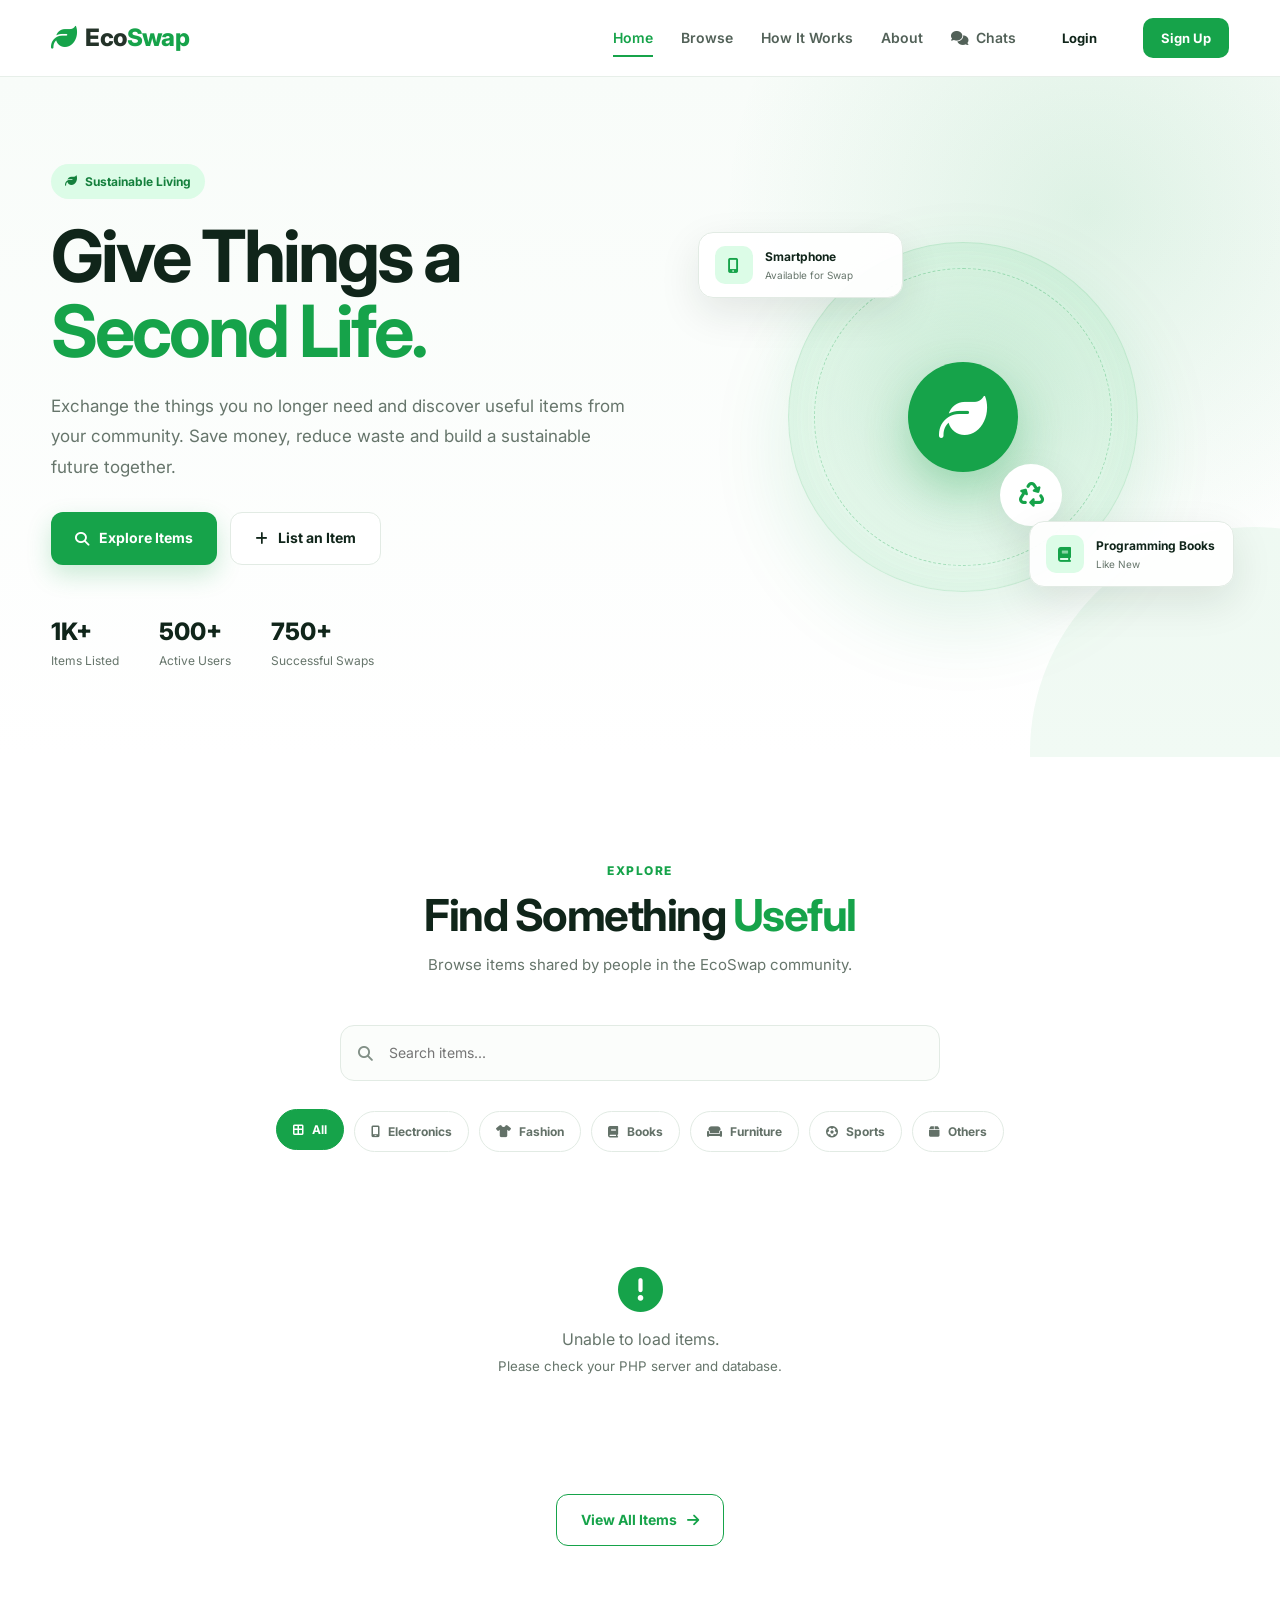
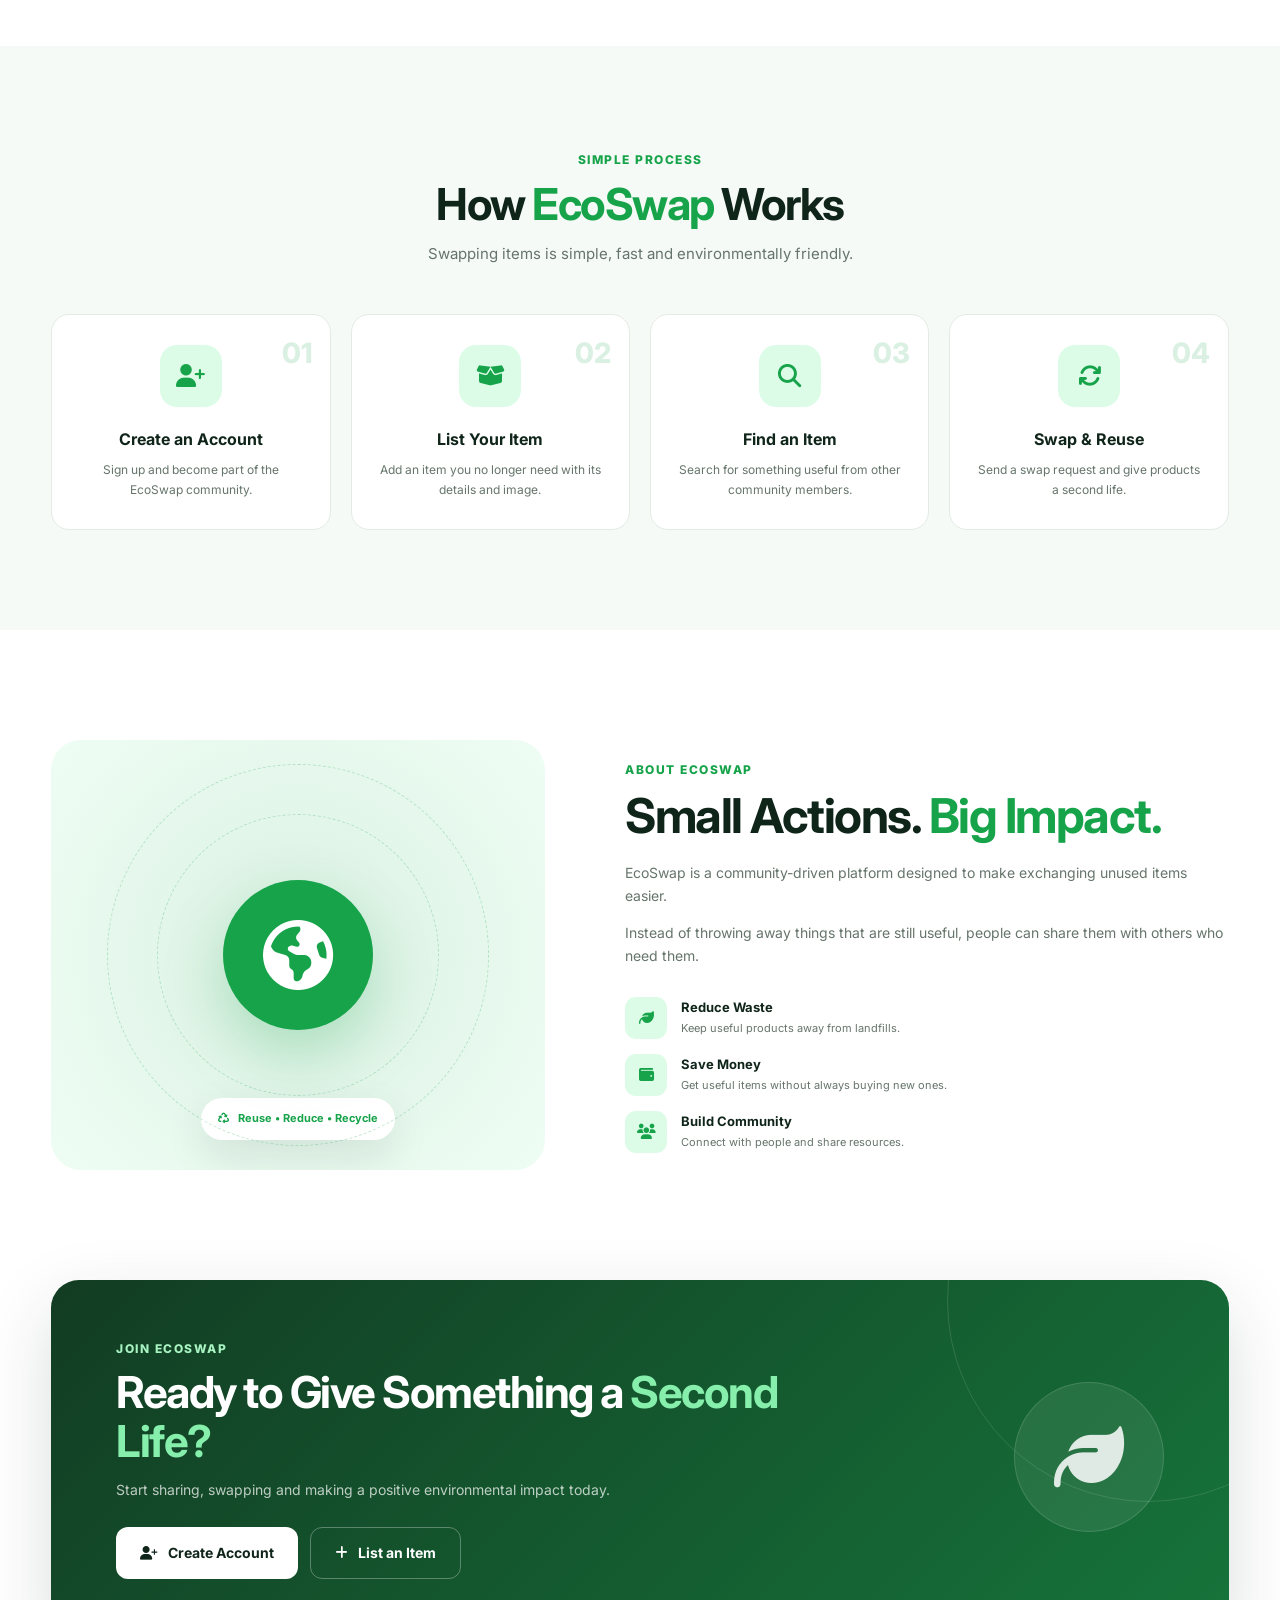
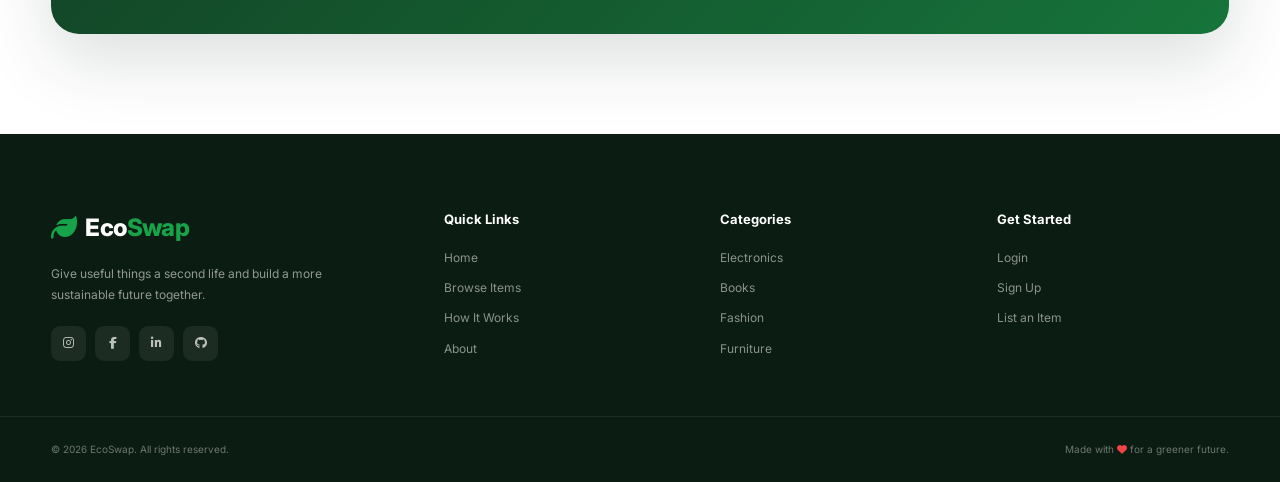
<file: index.html>
<!DOCTYPE html>
<html lang="en">

<head>
    <meta charset="UTF-8">
    <meta name="viewport" content="width=device-width, initial-scale=1.0">

    <title>EcoSwap - Give Things a Second Life</title>

    <meta name="description"
        content="EcoSwap is a sustainable community platform where people can exchange, reuse and give items a second life.">

    <!-- Google Font -->
    <link rel="preconnect" href="https://fonts.googleapis.com">
    <link rel="preconnect" href="https://fonts.gstatic.com" crossorigin>

    <link
        href="https://fonts.googleapis.com/css2?family=Inter:wght@400;500;600;700;800&display=swap"
        rel="stylesheet">

    <!-- Font Awesome -->
    <link
        rel="stylesheet"
        href="https://cdnjs.cloudflare.com/ajax/libs/font-awesome/6.5.2/css/all.min.css">

    <!-- CSS -->
    <link rel="stylesheet" href="style.css">
</head>

<body>

    <!-- =====================================================
         NAVBAR
    ====================================================== -->

    <header class="navbar">

        <div class="container nav-container">

            <a href="index.html" class="logo">
                <i class="fa-solid fa-leaf"></i>
                <span>Eco<span>Swap</span></span>
            </a>

            <button class="menu-btn" id="menuBtn" aria-label="Open Menu">
                <i class="fa-solid fa-bars"></i>
            </button>

            <nav class="nav-links" id="navLinks">

                <a href="#home" class="active">
                    Home
                </a>

                <a href="#browse">
                    Browse
                </a>

                <a href="#how-it-works">
                    How It Works
                </a>

                <a href="#about">
                    About
                </a>

                <a href="chat.html" class="nav-chat-link">
                    <i class="fa-solid fa-comments"></i> Chats
                </a>

                <button
                    class="nav-login-btn login-btn"
                    onclick="openModal('loginModal')">
                    Login
                </button>

                <button
                    class="nav-signup-btn"
                    onclick="openModal('signupModal')">
                    Sign Up
                </button>

            </nav>

        </div>

    </header>


    <!-- =====================================================
         HERO
    ====================================================== -->

    <main>

        <section class="hero" id="home">

            <div class="container hero-container">

                <div class="hero-content">

                    <div class="hero-badge">
                        <i class="fa-solid fa-leaf"></i>
                        Sustainable Living
                    </div>

                    <h1>
                        Give Things a
                        <span>Second Life.</span>
                    </h1>

                    <p>
                        Exchange the things you no longer need and
                        discover useful items from your community.
                        Save money, reduce waste and build a
                        sustainable future together.
                    </p>

                    <div class="hero-buttons">

                        <a href="#browse" class="btn btn-primary">
                            <i class="fa-solid fa-magnifying-glass"></i>
                            Explore Items
                        </a>

                        <button
                            class="btn btn-secondary"
                            onclick="openModal('addItemModal')">

                            <i class="fa-solid fa-plus"></i>
                            List an Item

                        </button>

                    </div>

                    <div class="hero-stats">

                        <div class="stat">
                            <strong>1K+</strong>
                            <span>Items Listed</span>
                        </div>

                        <div class="stat">
                            <strong>500+</strong>
                            <span>Active Users</span>
                        </div>

                        <div class="stat">
                            <strong>750+</strong>
                            <span>Successful Swaps</span>
                        </div>

                    </div>

                </div>


                <!-- HERO VISUAL -->

                <div class="hero-visual">

                    <div class="floating-card card-one">

                        <div class="floating-icon">
                            <i class="fa-solid fa-mobile-screen-button"></i>
                        </div>

                        <div>
                            <strong>Smartphone</strong>
                            <small>Available for Swap</small>
                        </div>

                    </div>


                    <div class="hero-circle">

                        <div class="hero-leaf">
                            <i class="fa-solid fa-leaf"></i>
                        </div>

                        <div class="hero-recycle">
                            <i class="fa-solid fa-recycle"></i>
                        </div>

                    </div>


                    <div class="floating-card card-two">

                        <div class="floating-icon">
                            <i class="fa-solid fa-book"></i>
                        </div>

                        <div>
                            <strong>Programming Books</strong>
                            <small>Like New</small>
                        </div>

                    </div>

                </div>

            </div>

        </section>


        <!-- =====================================================
             BROWSE SECTION
        ====================================================== -->

        <section class="browse-section" id="browse">

            <div class="container">

                <div class="section-heading">

                    <span class="section-tag">
                        Explore
                    </span>

                    <h2>
                        Find Something
                        <span>Useful</span>
                    </h2>

                    <p>
                        Browse items shared by people in the
                        EcoSwap community.
                    </p>

                </div>


                <!-- SEARCH -->

                <div class="search-box">

                    <i class="fa-solid fa-magnifying-glass"></i>

                    <input
                        type="text"
                        id="searchInput"
                        placeholder="Search items..."
                        oninput="searchItems()">

                </div>


                <!-- CATEGORIES -->

                <div class="categories" id="categories">

                    <button
                        class="category-btn active"
                        data-category="All"
                        onclick="filterCategory('All')">

                        <i class="fa-solid fa-border-all"></i>
                        All

                    </button>

                    <button
                        class="category-btn"
                        data-category="Electronics"
                        onclick="filterCategory('Electronics')">

                        <i class="fa-solid fa-mobile-screen"></i>
                        Electronics

                    </button>

                    <button
                        class="category-btn"
                        data-category="Fashion"
                        onclick="filterCategory('Fashion')">

                        <i class="fa-solid fa-shirt"></i>
                        Fashion

                    </button>

                    <button
                        class="category-btn"
                        data-category="Books"
                        onclick="filterCategory('Books')">

                        <i class="fa-solid fa-book"></i>
                        Books

                    </button>

                    <button
                        class="category-btn"
                        data-category="Furniture"
                        onclick="filterCategory('Furniture')">

                        <i class="fa-solid fa-couch"></i>
                        Furniture

                    </button>

                    <button
                        class="category-btn"
                        data-category="Sports"
                        onclick="filterCategory('Sports')">

                        <i class="fa-solid fa-futbol"></i>
                        Sports

                    </button>

                    <button
                        class="category-btn"
                        data-category="Others"
                        onclick="filterCategory('Others')">

                        <i class="fa-solid fa-box"></i>
                        Others

                    </button>

                </div>


                <!-- ITEMS -->

                <div
                    class="items-grid"
                    id="itemsContainer">

                    <!-- Items will be loaded by JavaScript -->

                    <div class="item-card">

                        <div class="item-image">

                            <img
                                src="https://images.unsplash.com/photo-1511707171634-5f897ff02aa9?auto=format&fit=crop&w=700&q=80"
                                alt="Smartphone">

                        </div>

                        <div class="item-content">

                            <span class="item-category">
                                Electronics
                            </span>

                            <h3>
                                Smartphone
                            </h3>

                            <p>
                                Good condition smartphone available
                                for exchange.
                            </p>

                            <div class="item-bottom">

                                <span class="condition">
                                    Good
                                </span>

                                <button
                                    class="view-item-btn"
                                    onclick="viewItem(1)">
                                    View
                                </button>

                            </div>

                        </div>

                    </div>


                    <div class="item-card">

                        <div class="item-image">

                            <img
                                src="https://images.unsplash.com/photo-1543002588-bfa74002ed7e?auto=format&fit=crop&w=700&q=80"
                                alt="Books">

                        </div>

                        <div class="item-content">

                            <span class="item-category">
                                Books
                            </span>

                            <h3>
                                Programming Books
                            </h3>

                            <p>
                                Useful programming books for
                                students and developers.
                            </p>

                            <div class="item-bottom">

                                <span class="condition">
                                    Like New
                                </span>

                                <button
                                    class="view-item-btn"
                                    onclick="viewItem(2)">
                                    View
                                </button>

                            </div>

                        </div>

                    </div>


                    <div class="item-card">

                        <div class="item-image">

                            <img
                                src="https://images.unsplash.com/photo-1505740420928-5e560c06d30e?auto=format&fit=crop&w=700&q=80"
                                alt="Headphones">

                        </div>

                        <div class="item-content">

                            <span class="item-category">
                                Electronics
                            </span>

                            <h3>
                                Wireless Headphones
                            </h3>

                            <p>
                                Wireless headphones in working
                                condition.
                            </p>

                            <div class="item-bottom">

                                <span class="condition">
                                    Good
                                </span>

                                <button
                                    class="view-item-btn"
                                    onclick="viewItem(3)">
                                    View
                                </button>

                            </div>

                        </div>

                    </div>


                    <div class="item-card">

                        <div class="item-image">

                            <img
                                src="https://images.unsplash.com/photo-1586023492125-27b2c045efd7?auto=format&fit=crop&w=700&q=80"
                                alt="Study Chair">

                        </div>

                        <div class="item-content">

                            <span class="item-category">
                                Furniture
                            </span>

                            <h3>
                                Study Chair
                            </h3>

                            <p>
                                Comfortable chair suitable for
                                study and work.
                            </p>

                            <div class="item-bottom">

                                <span class="condition">
                                    Good
                                </span>

                                <button
                                    class="view-item-btn"
                                    onclick="viewItem(4)">
                                    View
                                </button>

                            </div>

                        </div>

                    </div>

                </div>


                <div class="view-all-container">

                    <button
                        class="btn btn-outline"
                        onclick="viewAllItems()">

                        View All Items
                        <i class="fa-solid fa-arrow-right"></i>

                    </button>

                </div>

            </div>

        </section>


        <!-- =====================================================
             HOW IT WORKS
        ====================================================== -->

        <section
            class="how-it-works"
            id="how-it-works">

            <div class="container">

                <div class="section-heading">

                    <span class="section-tag">
                        Simple Process
                    </span>

                    <h2>
                        How <span>EcoSwap</span> Works
                    </h2>

                    <p>
                        Swapping items is simple, fast and
                        environmentally friendly.
                    </p>

                </div>


                <div class="steps">

                    <div class="step">

                        <div class="step-number">
                            01
                        </div>

                        <div class="step-icon">
                            <i class="fa-solid fa-user-plus"></i>
                        </div>

                        <h3>
                            Create an Account
                        </h3>

                        <p>
                            Sign up and become part of the
                            EcoSwap community.
                        </p>

                    </div>


                    <div class="step">

                        <div class="step-number">
                            02
                        </div>

                        <div class="step-icon">
                            <i class="fa-solid fa-box-open"></i>
                        </div>

                        <h3>
                            List Your Item
                        </h3>

                        <p>
                            Add an item you no longer need
                            with its details and image.
                        </p>

                    </div>


                    <div class="step">

                        <div class="step-number">
                            03
                        </div>

                        <div class="step-icon">
                            <i class="fa-solid fa-magnifying-glass"></i>
                        </div>

                        <h3>
                            Find an Item
                        </h3>

                        <p>
                            Search for something useful from
                            other community members.
                        </p>

                    </div>


                    <div class="step">

                        <div class="step-number">
                            04
                        </div>

                        <div class="step-icon">
                            <i class="fa-solid fa-arrows-rotate"></i>
                        </div>

                        <h3>
                            Swap & Reuse
                        </h3>

                        <p>
                            Send a swap request and give
                            products a second life.
                        </p>

                    </div>

                </div>

            </div>

        </section>


        <!-- =====================================================
             ABOUT
        ====================================================== -->

        <section class="about-section" id="about">

            <div class="container about-container">

                <div class="about-image">

                    <div class="about-icon">
                        <i class="fa-solid fa-earth-americas"></i>
                    </div>

                    <div class="about-floating">

                        <i class="fa-solid fa-recycle"></i>

                        <span>
                            Reuse • Reduce • Recycle
                        </span>

                    </div>

                </div>


                <div class="about-content">

                    <span class="section-tag">
                        About EcoSwap
                    </span>

                    <h2>
                        Small Actions.
                        <span>Big Impact.</span>
                    </h2>

                    <p>
                        EcoSwap is a community-driven platform
                        designed to make exchanging unused items
                        easier.
                    </p>

                    <p>
                        Instead of throwing away things that are
                        still useful, people can share them with
                        others who need them.
                    </p>


                    <div class="about-features">

                        <div class="about-feature">

                            <i class="fa-solid fa-leaf"></i>

                            <div>

                                <h4>
                                    Reduce Waste
                                </h4>

                                <p>
                                    Keep useful products away
                                    from landfills.
                                </p>

                            </div>

                        </div>


                        <div class="about-feature">

                            <i class="fa-solid fa-wallet"></i>

                            <div>

                                <h4>
                                    Save Money
                                </h4>

                                <p>
                                    Get useful items without
                                    always buying new ones.
                                </p>

                            </div>

                        </div>


                        <div class="about-feature">

                            <i class="fa-solid fa-users"></i>

                            <div>

                                <h4>
                                    Build Community
                                </h4>

                                <p>
                                    Connect with people and
                                    share resources.
                                </p>

                            </div>

                        </div>

                    </div>

                </div>

            </div>

        </section>


        <!-- =====================================================
             CTA
        ====================================================== -->

        <section class="cta-section">

            <div class="container">

                <div class="cta-box">

                    <div class="cta-content">

                        <span class="section-tag">
                            Join EcoSwap
                        </span>

                        <h2>
                            Ready to Give Something
                            a <span>Second Life?</span>
                        </h2>

                        <p>
                            Start sharing, swapping and making
                            a positive environmental impact today.
                        </p>

                        <div class="cta-buttons">

                            <button
                                class="btn btn-white"
                                onclick="openModal('signupModal')">

                                <i class="fa-solid fa-user-plus"></i>
                                Create Account

                            </button>

                            <button
                                class="btn btn-transparent"
                                onclick="openModal('addItemModal')">

                                <i class="fa-solid fa-plus"></i>
                                List an Item

                            </button>

                        </div>

                    </div>

                    <div class="cta-icon">

                        <i class="fa-solid fa-leaf"></i>

                    </div>

                </div>

            </div>

        </section>

    </main>


    <!-- =====================================================
         FOOTER
    ====================================================== -->

    <footer class="footer">

        <div class="container footer-container">

            <div class="footer-brand">

                <a href="#home" class="logo">

                    <i class="fa-solid fa-leaf"></i>

                    <span>
                        Eco<span>Swap</span>
                    </span>

                </a>

                <p>
                    Give useful things a second life and
                    build a more sustainable future together.
                </p>

                <div class="social-links">

                    <a href="#" aria-label="Instagram">
                        <i class="fa-brands fa-instagram"></i>
                    </a>

                    <a href="#" aria-label="Facebook">
                        <i class="fa-brands fa-facebook-f"></i>
                    </a>

                    <a href="#" aria-label="LinkedIn">
                        <i class="fa-brands fa-linkedin-in"></i>
                    </a>

                    <a href="#" aria-label="GitHub">
                        <i class="fa-brands fa-github"></i>
                    </a>

                </div>

            </div>


            <div class="footer-links">

                <h4>
                    Quick Links
                </h4>

                <a href="#home">
                    Home
                </a>

                <a href="#browse">
                    Browse Items
                </a>

                <a href="#how-it-works">
                    How It Works
                </a>

                <a href="#about">
                    About
                </a>

            </div>


            <div class="footer-links">

                <h4>
                    Categories
                </h4>

                <a href="#browse"
                    onclick="filterCategory('Electronics')">
                    Electronics
                </a>

                <a href="#browse"
                    onclick="filterCategory('Books')">
                    Books
                </a>

                <a href="#browse"
                    onclick="filterCategory('Fashion')">
                    Fashion
                </a>

                <a href="#browse"
                    onclick="filterCategory('Furniture')">
                    Furniture
                </a>

            </div>


            <div class="footer-links">

                <h4>
                    Get Started
                </h4>

                <a
                    href="#"
                    onclick="openModal('loginModal'); return false;">
                    Login
                </a>

                <a
                    href="#"
                    onclick="openModal('signupModal'); return false;">
                    Sign Up
                </a>

                <a
                    href="#"
                    onclick="openModal('addItemModal'); return false;">
                    List an Item
                </a>

            </div>

        </div>


        <div class="footer-bottom">

            <div class="container">

                <p>
                    © 2026 EcoSwap. All rights reserved.
                </p>

                <p>
                    Made with
                    <i class="fa-solid fa-heart"></i>
                    for a greener future.
                </p>

            </div>

        </div>

    </footer>


    <!-- =====================================================
         LOGIN MODAL
    ====================================================== -->

    <div
        class="modal"
        id="loginModal">

        <div class="modal-content">

            <button
                class="modal-close"
                onclick="closeModal('loginModal')">

                <i class="fa-solid fa-xmark"></i>

            </button>

            <div class="modal-header">

                <div class="modal-icon">
                    <i class="fa-solid fa-right-to-bracket"></i>
                </div>

                <h2>
                    Welcome Back
                </h2>

                <p>
                    Login to your EcoSwap account.
                </p>

            </div>


            <form id="loginForm">

                <div class="form-group">

                    <label for="loginEmail">
                        Email Address
                    </label>

                    <div class="input-wrapper">

                        <i class="fa-solid fa-envelope"></i>

                        <input
                            type="email"
                            id="loginEmail"
                            placeholder="Enter your email"
                            required>

                    </div>

                </div>


                <div class="form-group">

                    <label for="loginPassword">
                        Password
                    </label>

                    <div class="input-wrapper">

                        <i class="fa-solid fa-lock"></i>

                        <input
                            type="password"
                            id="loginPassword"
                            placeholder="Enter your password"
                            required>

                    </div>

                </div>


                <button
                    type="submit"
                    class="modal-submit">

                    <i class="fa-solid fa-right-to-bracket"></i>
                    Login

                </button>

            </form>


            <div class="modal-switch">

                Don't have an account?

                <button
                    onclick="switchModal('loginModal', 'signupModal')">

                    Create Account

                </button>

            </div>

        </div>

    </div>


    <!-- =====================================================
         SIGNUP MODAL
    ====================================================== -->

    <div
        class="modal"
        id="signupModal">

        <div class="modal-content">

            <button
                class="modal-close"
                onclick="closeModal('signupModal')">

                <i class="fa-solid fa-xmark"></i>

            </button>

            <div class="modal-header">

                <div class="modal-icon">
                    <i class="fa-solid fa-user-plus"></i>
                </div>

                <h2>
                    Join EcoSwap
                </h2>

                <p>
                    Create your account and start swapping.
                </p>

            </div>


            <form id="signupForm">

                <div class="form-group">

                    <label for="signupName">
                        Full Name
                    </label>

                    <div class="input-wrapper">

                        <i class="fa-solid fa-user"></i>

                        <input
                            type="text"
                            id="signupName"
                            placeholder="Enter your name"
                            required>

                    </div>

                </div>


                <div class="form-group">

                    <label for="signupEmail">
                        Email Address
                    </label>

                    <div class="input-wrapper">

                        <i class="fa-solid fa-envelope"></i>

                        <input
                            type="email"
                            id="signupEmail"
                            placeholder="Enter your email"
                            required>

                    </div>

                </div>


                <div class="form-group">

                    <label for="signupPassword">
                        Password
                    </label>

                    <div class="input-wrapper">

                        <i class="fa-solid fa-lock"></i>

                        <input
                            type="password"
                            id="signupPassword"
                            placeholder="Minimum 6 characters"
                            minlength="6"
                            required>

                    </div>

                </div>


                <button
                    type="submit"
                    class="modal-submit">

                    <i class="fa-solid fa-user-plus"></i>
                    Create Account

                </button>

            </form>


            <div class="modal-switch">

                Already have an account?

                <button
                    onclick="switchModal('signupModal', 'loginModal')">

                    Login

                </button>

            </div>

        </div>

    </div>


    <!-- =====================================================
         ADD ITEM MODAL
    ====================================================== -->

    <div
        class="modal"
        id="addItemModal">

        <div class="modal-content modal-large">

            <button
                class="modal-close"
                onclick="closeModal('addItemModal')">

                <i class="fa-solid fa-xmark"></i>

            </button>

            <div class="modal-header">

                <div class="modal-icon">
                    <i class="fa-solid fa-box-open"></i>
                </div>

                <h2>
                    List an Item
                </h2>

                <p>
                    Give your unused item a second life.
                </p>

            </div>


            <form id="addItemForm">

                <div class="form-row">

                    <div class="form-group">

                        <label for="itemName">
                            Item Name *
                        </label>

                        <div class="input-wrapper">

                            <i class="fa-solid fa-box"></i>

                            <input
                                type="text"
                                id="itemName"
                                name="name"
                                placeholder="e.g. Smartphone"
                                required>

                        </div>

                    </div>


                    <div class="form-group">

                        <label for="itemCategory">
                            Category *
                        </label>

                        <div class="input-wrapper">

                            <i class="fa-solid fa-layer-group"></i>

                            <select
                                id="itemCategory"
                                name="category"
                                required>

                                <option value="">
                                    Select Category
                                </option>

                                <option value="Electronics">
                                    Electronics
                                </option>

                                <option value="Fashion">
                                    Fashion
                                </option>

                                <option value="Books">
                                    Books
                                </option>

                                <option value="Furniture">
                                    Furniture
                                </option>

                                <option value="Sports">
                                    Sports
                                </option>

                                <option value="Others">
                                    Others
                                </option>

                            </select>

                        </div>

                    </div>

                </div>


                <div class="form-row">

                    <div class="form-group">

                        <label for="itemCondition">
                            Condition *
                        </label>

                        <div class="input-wrapper">

                            <i class="fa-solid fa-star"></i>

                            <select
                                id="itemCondition"
                                name="condition"
                                required>

                                <option value="">
                                    Select Condition
                                </option>

                                <option value="New">
                                    New
                                </option>

                                <option value="Like New">
                                    Like New
                                </option>

                                <option value="Good">
                                    Good
                                </option>

                                <option value="Fair">
                                    Fair
                                </option>

                            </select>

                        </div>

                    </div>


                    <div class="form-group">

                        <label for="itemImage">
                            Item Image *
                        </label>

                        <div class="input-wrapper">

                            <i class="fa-solid fa-image"></i>

                            <input
                                type="file"
                                id="itemImage"
                                name="image"
                                accept="image/jpeg,image/png,image/webp"
                                required>

                        </div>

                        <small>
                            JPG, PNG or WEBP — Max 5 MB
                        </small>

                    </div>

                </div>


                <div class="form-row">

                    <div class="form-group">
                        <label for="itemPhone">Phone Number *</label>
                        <div class="input-wrapper">
                            <i class="fa-solid fa-phone"></i>
                            <input
                                type="tel"
                                id="itemPhone"
                                name="phone"
                                inputmode="tel"
                                autocomplete="tel"
                                placeholder="e.g. 9876543210"
                                pattern="[0-9+()\-\s]{7,20}"
                                required>
                        </div>
                    </div>

                    <div class="form-group">
                        <label for="itemLocation">Location *</label>
                        <div class="input-wrapper">
                            <i class="fa-solid fa-location-dot"></i>
                            <input
                                type="text"
                                id="itemLocation"
                                name="location"
                                autocomplete="street-address"
                                placeholder="e.g. Ranchi, Jharkhand"
                                maxlength="255"
                                required>
                        </div>
                    </div>

                </div>

                <div class="form-group">

                    <label for="itemDescription">
                        Description
                    </label>

                    <textarea
                        id="itemDescription"
                        name="description"
                        rows="5"
                        placeholder="Tell others about your item..."></textarea>

                </div>


                <button
                    type="submit"
                    class="modal-submit">

                    <i class="fa-solid fa-plus"></i>
                    Add Item

                </button>

            </form>

        </div>

    </div>


    <!-- =====================================================
         ITEM DETAILS MODAL
    ====================================================== -->

    <div
        class="modal"
        id="itemDetailsModal">

        <div class="modal-content">

            <button
                class="modal-close"
                onclick="closeModal('itemDetailsModal')">

                <i class="fa-solid fa-xmark"></i>

            </button>

            <div id="itemDetailsContent">

                <div class="modal-header">

                    <div class="modal-icon">
                        <i class="fa-solid fa-box-open"></i>
                    </div>

                    <h2>
                        Item Details
                    </h2>

                    <p>
                        Item information will appear here.
                    </p>

                </div>

            </div>

        </div>

    </div>


    <!-- =====================================================
         TOAST
    ====================================================== -->

    <div
        id="toast"
        class="toast">

        <span id="toastMessage">
            Success
        </span>

    </div>


    <!-- =====================================================
         JAVASCRIPT
    ====================================================== -->

    <script src="script.js"></script>

</body>

</html>
</file>
<file: style.css>
/* =========================================================
   ECOSWAP - FINAL STYLE.CSS
========================================================= */

/* =========================================================
   ROOT
========================================================= */

:root {
    --primary: #16a34a;
    --primary-dark: #15803d;
    --primary-light: #dcfce7;

    --dark: #10251a;
    --dark-2: #1b3526;

    --text: #243329;
    --text-light: #66756b;

    --white: #ffffff;
    --light: #f6faf7;
    --border: #e2ebe4;

    --danger: #dc2626;

    --shadow-sm: 0 5px 20px rgba(16, 37, 26, 0.07);
    --shadow-md: 0 15px 40px rgba(16, 37, 26, 0.10);
    --shadow-lg: 0 25px 70px rgba(16, 37, 26, 0.15);

    --radius-sm: 10px;
    --radius-md: 18px;
    --radius-lg: 28px;

    --transition: 0.3s ease;
}


/* =========================================================
   RESET
========================================================= */

* {
    margin: 0;
    padding: 0;
    box-sizing: border-box;
}

html {
    scroll-behavior: smooth;
}

body {
    font-family: "Inter", sans-serif;
    color: var(--text);
    background: var(--white);
    line-height: 1.6;
    overflow-x: hidden;
}

body::-webkit-scrollbar {
    width: 8px;
}

body::-webkit-scrollbar-track {
    background: #eef5ef;
}

body::-webkit-scrollbar-thumb {
    background: var(--primary);
    border-radius: 20px;
}

img {
    max-width: 100%;
    display: block;
}

button,
input,
select,
textarea {
    font: inherit;
}

button {
    border: none;
    cursor: pointer;
}

a {
    text-decoration: none;
    color: inherit;
}

ul {
    list-style: none;
}

section {
    scroll-margin-top: 90px;
}


/* =========================================================
   CONTAINER
========================================================= */

.container {
    width: min(1180px, 92%);
    margin: 0 auto;
}


/* =========================================================
   COMMON BUTTONS
========================================================= */

.btn {
    display: inline-flex;
    align-items: center;
    justify-content: center;
    gap: 10px;

    padding: 14px 24px;

    border-radius: 12px;

    font-size: 14px;
    font-weight: 700;

    transition: var(--transition);
}

.btn-primary {
    color: var(--white);
    background: var(--primary);

    box-shadow: 0 10px 25px rgba(22, 163, 74, 0.22);
}

.btn-primary:hover {
    background: var(--primary-dark);
    transform: translateY(-3px);
}

.btn-secondary {
    color: var(--dark);
    background: var(--white);
    border: 1px solid var(--border);
}

.btn-secondary:hover {
    border-color: var(--primary);
    color: var(--primary);
    transform: translateY(-3px);
}

.btn-outline {
    background: transparent;
    color: var(--primary);
    border: 1.5px solid var(--primary);
}

.btn-outline:hover {
    background: var(--primary);
    color: var(--white);
    transform: translateY(-3px);
}


/* =========================================================
   NAVBAR
========================================================= */

.navbar {
    position: sticky;
    top: 0;
    z-index: 1000;

    background: rgba(255, 255, 255, 0.94);

    backdrop-filter: blur(15px);

    border-bottom: 1px solid rgba(226, 235, 228, 0.8);
}

.nav-container {
    min-height: 76px;

    display: flex;
    align-items: center;
    justify-content: space-between;
}

.logo {
    display: inline-flex;
    align-items: center;
    gap: 9px;

    font-size: 24px;
    font-weight: 800;
    letter-spacing: -0.8px;
}

.logo i {
    color: var(--primary);
    font-size: 26px;
}

.logo span span {
    color: var(--primary);
}

.nav-links {
    display: flex;
    align-items: center;
    gap: 28px;
}

.nav-links > a {
    position: relative;

    color: #526158;

    font-size: 14px;
    font-weight: 600;

    transition: var(--transition);
}

.nav-links > a:hover,
.nav-links > a.active {
    color: var(--primary);
}

.nav-links > a::after {
    content: "";

    position: absolute;

    left: 0;
    bottom: -8px;

    width: 0;
    height: 2px;

    background: var(--primary);

    transition: var(--transition);
}

.nav-links > a:hover::after,
.nav-links > a.active::after {
    width: 100%;
}

.nav-login-btn,
.nav-signup-btn {
    padding: 10px 18px;
    border-radius: 10px;

    font-size: 13px;
    font-weight: 700;

    transition: var(--transition);
}

.nav-login-btn {
    background: transparent;
    color: var(--dark);
}

.nav-login-btn:hover {
    color: var(--primary);
}

.nav-signup-btn {
    color: var(--white);
    background: var(--primary);
}

.nav-signup-btn:hover {
    background: var(--primary-dark);
    transform: translateY(-2px);
}

.menu-btn {
    display: none;

    width: 42px;
    height: 42px;

    border-radius: 10px;

    background: var(--primary-light);
    color: var(--primary);

    font-size: 19px;
}


/* =========================================================
   HERO
========================================================= */

.hero {
    position: relative;

    min-height: 680px;

    display: flex;
    align-items: center;

    overflow: hidden;

    background:
        radial-gradient(
            circle at 85% 20%,
            rgba(22, 163, 74, 0.12),
            transparent 30%
        ),
        linear-gradient(
            180deg,
            #f8fcf9 0%,
            #ffffff 100%
        );
}

.hero::before {
    content: "";

    position: absolute;

    width: 450px;
    height: 450px;

    right: -200px;
    bottom: -220px;

    border-radius: 50%;

    background: rgba(22, 163, 74, 0.06);
}

.hero-container {
    min-height: 680px;

    display: grid;
    grid-template-columns: 1.05fr 0.95fr;

    align-items: center;

    gap: 60px;
}

.hero-content {
    position: relative;
    z-index: 2;
}

.hero-badge {
    display: inline-flex;
    align-items: center;
    gap: 8px;

    padding: 8px 14px;

    margin-bottom: 20px;

    border-radius: 50px;

    background: var(--primary-light);
    color: var(--primary-dark);

    font-size: 12px;
    font-weight: 700;
}

.hero h1 {
    max-width: 650px;

    margin-bottom: 22px;

    color: var(--dark);

    font-size: clamp(42px, 6vw, 72px);
    line-height: 1.04;

    letter-spacing: -3px;
}

.hero h1 span {
    color: var(--primary);
}

.hero p {
    max-width: 590px;

    margin-bottom: 30px;

    color: var(--text-light);

    font-size: 17px;
    line-height: 1.8;
}

.hero-buttons {
    display: flex;
    flex-wrap: wrap;
    gap: 13px;
}

.hero-stats {
    display: flex;
    align-items: center;

    gap: 40px;

    margin-top: 48px;
}

.stat {
    display: flex;
    flex-direction: column;
}

.stat strong {
    color: var(--dark);

    font-size: 24px;
    font-weight: 800;
}

.stat span {
    color: var(--text-light);

    font-size: 12px;
}


/* =========================================================
   HERO VISUAL
========================================================= */

.hero-visual {
    position: relative;

    min-height: 500px;

    display: flex;
    align-items: center;
    justify-content: center;
}

.hero-circle {
    position: relative;

    width: 350px;
    height: 350px;

    display: flex;
    align-items: center;
    justify-content: center;

    border-radius: 50%;

    background:
        radial-gradient(
            circle,
            rgba(22, 163, 74, 0.18),
            rgba(220, 252, 231, 0.45)
        );

    border: 1px solid rgba(22, 163, 74, 0.14);

    box-shadow:
        inset 0 0 50px rgba(22, 163, 74, 0.08),
        0 30px 80px rgba(22, 163, 74, 0.13);
}

.hero-circle::before {
    content: "";

    position: absolute;

    inset: 25px;

    border: 1px dashed rgba(22, 163, 74, 0.3);

    border-radius: 50%;
}

.hero-leaf {
    width: 110px;
    height: 110px;

    display: flex;
    align-items: center;
    justify-content: center;

    border-radius: 50%;

    background: var(--primary);

    color: var(--white);

    font-size: 48px;

    box-shadow:
        0 20px 45px rgba(22, 163, 74, 0.3);

    animation: float 4s ease-in-out infinite;
}

.hero-recycle {
    position: absolute;

    bottom: 65px;
    right: 75px;

    width: 62px;
    height: 62px;

    display: flex;
    align-items: center;
    justify-content: center;

    border-radius: 50%;

    background: var(--white);

    color: var(--primary);

    font-size: 25px;

    box-shadow: var(--shadow-md);

    animation: rotateSlow 8s linear infinite;
}

.floating-card {
    position: absolute;

    z-index: 5;

    display: flex;
    align-items: center;
    gap: 12px;

    padding: 13px 16px;

    min-width: 205px;

    background: rgba(255, 255, 255, 0.95);

    border: 1px solid var(--border);

    border-radius: 15px;

    box-shadow: var(--shadow-md);

    animation: float 5s ease-in-out infinite;
}

.floating-card strong {
    display: block;

    color: var(--dark);

    font-size: 12px;
}

.floating-card small {
    display: block;

    color: var(--text-light);

    font-size: 10px;
}

.floating-icon {
    width: 38px;
    height: 38px;

    display: flex;
    align-items: center;
    justify-content: center;

    flex-shrink: 0;

    border-radius: 10px;

    background: var(--primary-light);
    color: var(--primary);

    font-size: 15px;
}

.card-one {
    top: 65px;
    left: 0;
}

.card-two {
    right: -5px;
    bottom: 80px;

    animation-delay: 1.5s;
}

@keyframes float {

    0%,
    100% {
        transform: translateY(0);
    }

    50% {
        transform: translateY(-12px);
    }
}

@keyframes rotateSlow {
    from {
        transform: rotate(0deg);
    }

    to {
        transform: rotate(360deg);
    }
}


/* =========================================================
   SECTION HEADING
========================================================= */

.section-heading {
    max-width: 700px;

    margin: 0 auto 48px;

    text-align: center;
}

.section-tag {
    display: inline-block;

    margin-bottom: 10px;

    color: var(--primary);

    font-size: 12px;
    font-weight: 800;

    text-transform: uppercase;
    letter-spacing: 1.5px;
}

.section-heading h2 {
    margin-bottom: 12px;

    color: var(--dark);

    font-size: clamp(30px, 4vw, 44px);
    line-height: 1.15;

    letter-spacing: -1.5px;
}

.section-heading h2 span {
    color: var(--primary);
}

.section-heading p {
    color: var(--text-light);

    font-size: 15px;
}


/* =========================================================
   BROWSE SECTION
========================================================= */

.browse-section {
    padding: 100px 0;

    background: var(--white);
}

.search-box {
    width: min(600px, 100%);

    margin: 0 auto 30px;

    position: relative;
}

.search-box i {
    position: absolute;

    left: 18px;
    top: 50%;

    transform: translateY(-50%);

    color: #829087;

    font-size: 15px;
}

.search-box input {
    width: 100%;

    padding: 16px 20px 16px 48px;

    border: 1px solid var(--border);
    border-radius: 14px;

    outline: none;

    background: #fbfdfb;

    color: var(--dark);

    font-size: 14px;

    transition: var(--transition);
}

.search-box input:focus {
    border-color: var(--primary);

    background: var(--white);

    box-shadow:
        0 0 0 4px rgba(22, 163, 74, 0.08);
}

.categories {
    display: flex;
    flex-wrap: wrap;
    justify-content: center;

    gap: 10px;

    margin-bottom: 45px;
}

.category-btn {
    display: inline-flex;
    align-items: center;
    gap: 8px;

    padding: 10px 16px;

    border: 1px solid var(--border);
    border-radius: 50px;

    background: var(--white);
    color: #637168;

    font-size: 12px;
    font-weight: 700;

    transition: var(--transition);
}

.category-btn:hover,
.category-btn.active {
    background: var(--primary);
    border-color: var(--primary);
    color: var(--white);

    transform: translateY(-2px);
}


/* =========================================================
   ITEMS GRID
========================================================= */

.items-grid {
    display: grid;

    grid-template-columns:
        repeat(4, minmax(0, 1fr));

    gap: 22px;
}

.item-card {
    overflow: hidden;

    background: var(--white);

    border: 1px solid var(--border);

    border-radius: 18px;

    box-shadow: var(--shadow-sm);

    transition: var(--transition);
}

.item-card:hover {
    transform: translateY(-7px);

    box-shadow: var(--shadow-md);

    border-color: rgba(22, 163, 74, 0.25);
}

.item-image {
    position: relative;

    height: 220px;

    overflow: hidden;

    background: #eef5ef;
}

.item-image img {
    width: 100%;
    height: 100%;

    object-fit: cover;

    transition: 0.5s ease;
}

.item-card:hover .item-image img {
    transform: scale(1.07);
}

.item-content {
    padding: 18px;
}

.item-category {
    display: inline-block;

    margin-bottom: 7px;

    padding: 5px 9px;

    border-radius: 6px;

    background: var(--primary-light);

    color: var(--primary-dark);

    font-size: 9px;
    font-weight: 800;

    text-transform: uppercase;
    letter-spacing: 0.6px;
}

.item-content h3 {
    margin-bottom: 7px;

    color: var(--dark);

    font-size: 17px;
}

.item-content p {
    min-height: 45px;

    margin-bottom: 15px;

    color: var(--text-light);

    font-size: 12px;
    line-height: 1.6;
}

.item-bottom {
    display: flex;
    align-items: center;
    justify-content: space-between;

    gap: 10px;
}

.condition {
    color: #5d6c63;

    font-size: 11px;
    font-weight: 700;
}

.view-item-btn {
    padding: 8px 13px;

    border-radius: 8px;

    background: var(--dark);
    color: var(--white);

    font-size: 11px;
    font-weight: 700;

    transition: var(--transition);
}

.view-item-btn:hover {
    background: var(--primary);
}

.swap-chat-btn {
    display: inline-flex;
    align-items: center;
    justify-content: center;
    gap: 6px;
    padding: 8px 11px;
    border: 0;
    border-radius: 8px;
    background: var(--primary);
    color: var(--white);
    font-size: 11px;
    font-weight: 700;
    cursor: pointer;
    transition: var(--transition);
}

.swap-chat-btn:hover {
    background: var(--dark);
    transform: translateY(-1px);
}

.view-all-container {
    margin-top: 45px;

    display: flex;
    justify-content: center;
}

.no-items {
    grid-column: 1 / -1;

    padding: 70px 20px;

    text-align: center;

    color: var(--text-light);
}

.no-items i {
    margin-bottom: 15px;

    color: var(--primary);

    font-size: 45px;
}

.no-items h3 {
    color: var(--dark);

    margin-bottom: 5px;
}


/* =========================================================
   HOW IT WORKS
========================================================= */

.how-it-works {
    padding: 100px 0;

    background: var(--light);
}

.steps {
    display: grid;

    grid-template-columns:
        repeat(4, minmax(0, 1fr));

    gap: 20px;
}

.step {
    position: relative;

    padding: 30px 24px;

    background: var(--white);

    border: 1px solid var(--border);

    border-radius: 18px;

    text-align: center;

    transition: var(--transition);
}

.step:hover {
    transform: translateY(-6px);

    box-shadow: var(--shadow-md);
}

.step-number {
    position: absolute;

    top: 16px;
    right: 18px;

    color: rgba(22, 163, 74, 0.16);

    font-size: 28px;
    font-weight: 800;
}

.step-icon {
    width: 62px;
    height: 62px;

    margin: 0 auto 20px;

    display: flex;
    align-items: center;
    justify-content: center;

    border-radius: 17px;

    background: var(--primary-light);
    color: var(--primary);

    font-size: 23px;
}

.step h3 {
    margin-bottom: 8px;

    color: var(--dark);

    font-size: 16px;
}

.step p {
    color: var(--text-light);

    font-size: 12px;
}


/* =========================================================
   ABOUT
========================================================= */

.about-section {
    padding: 110px 0;

    background: var(--white);
}

.about-container {
    display: grid;

    grid-template-columns: 0.9fr 1.1fr;

    gap: 80px;

    align-items: center;
}

.about-image {
    position: relative;

    min-height: 430px;

    display: flex;
    align-items: center;
    justify-content: center;

    border-radius: 30px;

    background:
        radial-gradient(
            circle,
            rgba(22, 163, 74, 0.16),
            rgba(220, 252, 231, 0.45)
        );

    overflow: hidden;
}

.about-image::before,
.about-image::after {
    content: "";

    position: absolute;

    border-radius: 50%;

    border: 1px dashed rgba(22, 163, 74, 0.25);
}

.about-image::before {
    width: 280px;
    height: 280px;
}

.about-image::after {
    width: 380px;
    height: 380px;
}

.about-icon {
    position: relative;
    z-index: 2;

    width: 150px;
    height: 150px;

    display: flex;
    align-items: center;
    justify-content: center;

    border-radius: 50%;

    background: var(--primary);

    color: var(--white);

    font-size: 70px;

    box-shadow: 0 25px 60px rgba(22, 163, 74, 0.25);
}

.about-floating {
    position: absolute;

    bottom: 30px;

    display: flex;
    align-items: center;
    gap: 9px;

    padding: 12px 17px;

    border-radius: 50px;

    background: var(--white);

    box-shadow: var(--shadow-md);

    color: var(--primary);

    font-size: 11px;
    font-weight: 700;
}

.about-content .section-tag {
    margin-bottom: 10px;
}

.about-content h2 {
    max-width: 600px;

    margin-bottom: 20px;

    color: var(--dark);

    font-size: clamp(32px, 4vw, 48px);

    line-height: 1.1;

    letter-spacing: -1.5px;
}

.about-content h2 span {
    color: var(--primary);
}

.about-content > p {
    max-width: 620px;

    margin-bottom: 15px;

    color: var(--text-light);

    font-size: 14px;
}

.about-features {
    margin-top: 30px;

    display: grid;

    gap: 15px;
}

.about-feature {
    display: flex;
    align-items: flex-start;

    gap: 14px;
}

.about-feature > i {
    width: 42px;
    height: 42px;

    display: flex;
    align-items: center;
    justify-content: center;

    flex-shrink: 0;

    border-radius: 11px;

    background: var(--primary-light);
    color: var(--primary);

    font-size: 15px;
}

.about-feature h4 {
    margin-bottom: 2px;

    color: var(--dark);

    font-size: 13px;
}

.about-feature p {
    color: var(--text-light);

    font-size: 11px;
}


/* =========================================================
   CTA
========================================================= */

.cta-section {
    padding: 0 0 100px;
}

.cta-box {
    position: relative;

    overflow: hidden;

    min-height: 310px;

    display: flex;
    align-items: center;
    justify-content: space-between;

    gap: 40px;

    padding: 55px 65px;

    border-radius: 28px;

    background:
        linear-gradient(
            135deg,
            #123c23,
            #16743a
        );

    box-shadow: var(--shadow-lg);
}

.cta-box::before {
    content: "";

    position: absolute;

    width: 400px;
    height: 400px;

    right: -120px;
    top: -180px;

    border-radius: 50%;

    border: 1px solid rgba(255, 255, 255, 0.12);
}

.cta-content {
    position: relative;
    z-index: 2;

    max-width: 680px;
}

.cta-content .section-tag {
    color: #a7f3c1;
}

.cta-content h2 {
    margin-bottom: 13px;

    color: var(--white);

    font-size: clamp(30px, 4vw, 44px);

    line-height: 1.12;

    letter-spacing: -1.5px;
}

.cta-content h2 span {
    color: #86efac;
}

.cta-content p {
    margin-bottom: 25px;

    color: rgba(255, 255, 255, 0.72);

    font-size: 14px;
}

.cta-buttons {
    display: flex;
    flex-wrap: wrap;

    gap: 12px;
}

.btn-white {
    background: var(--white);
    color: var(--dark);
}

.btn-white:hover {
    transform: translateY(-3px);
    box-shadow: 0 12px 25px rgba(0, 0, 0, 0.16);
}

.btn-transparent {
    background: transparent;

    border: 1px solid rgba(255, 255, 255, 0.3);

    color: var(--white);
}

.btn-transparent:hover {
    background: rgba(255, 255, 255, 0.1);

    transform: translateY(-3px);
}

.cta-icon {
    position: relative;
    z-index: 2;

    width: 150px;
    height: 150px;

    display: flex;
    align-items: center;
    justify-content: center;

    border-radius: 50%;

    background: rgba(255, 255, 255, 0.08);

    border: 1px solid rgba(255, 255, 255, 0.13);

    color: rgba(255, 255, 255, 0.85);

    font-size: 70px;
}


/* =========================================================
   FOOTER
========================================================= */

.footer {
    background: #0b1c12;

    color: rgba(255, 255, 255, 0.7);
}

.footer-container {
    display: grid;

    grid-template-columns:
        1.5fr
        1fr
        1fr
        1fr;

    gap: 45px;

    padding: 75px 0 55px;
}

.footer .logo {
    color: var(--white);

    margin-bottom: 15px;
}

.footer-brand > p {
    max-width: 320px;

    color: rgba(255, 255, 255, 0.55);

    font-size: 12px;
    line-height: 1.8;
}

.social-links {
    display: flex;

    gap: 9px;

    margin-top: 20px;
}

.social-links a {
    width: 35px;
    height: 35px;

    display: flex;
    align-items: center;
    justify-content: center;

    border-radius: 9px;

    background: rgba(255, 255, 255, 0.07);

    color: rgba(255, 255, 255, 0.7);

    font-size: 12px;

    transition: var(--transition);
}

.social-links a:hover {
    background: var(--primary);
    color: var(--white);

    transform: translateY(-3px);
}

.footer-links {
    display: flex;
    flex-direction: column;

    gap: 11px;
}

.footer-links h4 {
    margin-bottom: 7px;

    color: var(--white);

    font-size: 13px;
}

.footer-links a {
    color: rgba(255, 255, 255, 0.52);

    font-size: 12px;

    transition: var(--transition);
}

.footer-links a:hover {
    color: #86efac;

    transform: translateX(3px);
}

.footer-bottom {
    border-top: 1px solid rgba(255, 255, 255, 0.08);
}

.footer-bottom .container {
    min-height: 65px;

    display: flex;
    align-items: center;
    justify-content: space-between;

    gap: 20px;
}

.footer-bottom p {
    color: rgba(255, 255, 255, 0.4);

    font-size: 10px;
}

.footer-bottom i {
    color: #ef4444;
}


/* =========================================================
   MODAL
========================================================= */

.modal {
    position: fixed;

    inset: 0;

    z-index: 2000;

    display: flex;
    align-items: center;
    justify-content: center;

    padding: 20px;

    background: rgba(6, 20, 11, 0.65);

    backdrop-filter: blur(7px);

    opacity: 0;
    visibility: hidden;

    transition:
        opacity 0.25s ease,
        visibility 0.25s ease;
}

.modal.active {
    opacity: 1;
    visibility: visible;
}

.modal-content {
    position: relative;

    width: min(450px, 100%);

    max-height: 90vh;

    overflow-y: auto;

    padding: 38px;

    border-radius: 22px;

    background: var(--white);

    box-shadow: var(--shadow-lg);

    transform: translateY(20px) scale(0.98);

    transition: 0.3s ease;
}

.modal.active .modal-content {
    transform: translateY(0) scale(1);
}

.modal-large {
    width: min(700px, 100%);
}

.modal-close {
    position: absolute;

    top: 17px;
    right: 17px;

    width: 35px;
    height: 35px;

    display: flex;
    align-items: center;
    justify-content: center;

    border-radius: 50%;

    background: #f2f6f3;

    color: #6b786f;

    font-size: 15px;

    transition: var(--transition);
}

.modal-close:hover {
    background: #fee2e2;
    color: var(--danger);
}

.modal-header {
    margin-bottom: 25px;

    text-align: center;
}

.modal-icon {
    width: 55px;
    height: 55px;

    display: flex;
    align-items: center;
    justify-content: center;

    margin: 0 auto 15px;

    border-radius: 15px;

    background: var(--primary-light);
    color: var(--primary);

    font-size: 21px;
}

.modal-header h2 {
    margin-bottom: 5px;

    color: var(--dark);

    font-size: 25px;
}

.modal-header p {
    color: var(--text-light);

    font-size: 12px;
}


/* =========================================================
   FORMS
========================================================= */

.form-group {
    margin-bottom: 17px;
}

.form-group label {
    display: block;

    margin-bottom: 7px;

    color: var(--dark);

    font-size: 12px;
    font-weight: 700;
}

.input-wrapper {
    position: relative;
}

.input-wrapper > i {
    position: absolute;

    left: 14px;
    top: 50%;

    transform: translateY(-50%);

    color: #91a097;

    font-size: 13px;

    pointer-events: none;
}

.input-wrapper input,
.input-wrapper select,
.input-wrapper textarea,
.form-group > textarea {
    width: 100%;

    border: 1px solid var(--border);

    outline: none;

    border-radius: 11px;

    background: #fbfdfb;

    color: var(--dark);

    font-size: 13px;

    transition: var(--transition);
}

.input-wrapper input,
.input-wrapper select {
    height: 46px;

    padding: 0 14px 0 42px;
}

.input-wrapper input[type="file"] {
    padding-top: 13px;

    cursor: pointer;
}

.input-wrapper select {
    appearance: auto;
}

.input-wrapper textarea,
.form-group > textarea {
    min-height: 120px;

    padding: 13px 15px;

    resize: vertical;
}

.input-wrapper input:focus,
.input-wrapper select:focus,
.input-wrapper textarea:focus,
.form-group > textarea:focus {
    border-color: var(--primary);

    background: var(--white);

    box-shadow:
        0 0 0 4px rgba(22, 163, 74, 0.08);
}

.form-group small {
    display: block;

    margin-top: 6px;

    color: #849087;

    font-size: 10px;
}

.form-row {
    display: grid;

    grid-template-columns: 1fr 1fr;

    gap: 15px;
}

.modal-submit {
    width: 100%;

    min-height: 47px;

    display: flex;
    align-items: center;
    justify-content: center;

    gap: 9px;

    margin-top: 8px;

    border-radius: 11px;

    background: var(--primary);
    color: var(--white);

    font-size: 13px;
    font-weight: 700;

    transition: var(--transition);
}

.modal-submit:hover {
    background: var(--primary-dark);

    transform: translateY(-2px);

    box-shadow:
        0 10px 25px rgba(22, 163, 74, 0.2);
}

.modal-switch {
    margin-top: 20px;

    text-align: center;

    color: var(--text-light);

    font-size: 11px;
}

.modal-switch button {
    background: transparent;

    color: var(--primary);

    font-weight: 800;
}

.modal-switch button:hover {
    text-decoration: underline;
}


/* =========================================================
   TOAST
========================================================= */

.toast {
    position: fixed;

    z-index: 3000;

    right: 25px;
    bottom: 25px;

    min-width: 250px;

    padding: 14px 18px;

    border-radius: 12px;

    background: var(--dark);
    color: var(--white);

    box-shadow: var(--shadow-lg);

    font-size: 12px;
    font-weight: 600;

    opacity: 0;
    visibility: hidden;

    transform: translateY(20px);

    transition: 0.3s ease;
}

.toast.show {
    opacity: 1;
    visibility: visible;

    transform: translateY(0);
}

.toast.success {
    border-left: 4px solid var(--primary);
}

.toast.error {
    border-left: 4px solid var(--danger);
}


/* =========================================================
   RESPONSIVE - TABLET
========================================================= */

@media (max-width: 1000px) {

    .hero-container {
        grid-template-columns: 1fr;

        text-align: center;

        padding: 80px 0;
    }

    .hero {
        min-height: auto;
    }

    .hero-content {
        display: flex;
        flex-direction: column;
        align-items: center;
    }

    .hero p {
        margin-left: auto;
        margin-right: auto;
    }

    .hero-stats {
        justify-content: center;
    }

    .hero-visual {
        min-height: 420px;
    }

    .items-grid {
        grid-template-columns:
            repeat(2, minmax(0, 1fr));
    }

    .steps {
        grid-template-columns:
            repeat(2, minmax(0, 1fr));
    }

    .about-container {
        grid-template-columns: 1fr;

        gap: 50px;
    }

    .about-image {
        min-height: 380px;
    }

    .footer-container {
        grid-template-columns:
            repeat(2, 1fr);
    }

}


/* =========================================================
   RESPONSIVE - MOBILE
========================================================= */

@media (max-width: 720px) {

    .container {
        width: min(94%, 600px);
    }

    .nav-container {
        min-height: 68px;
    }

    .menu-btn {
        display: flex;
        align-items: center;
        justify-content: center;
    }

    .nav-links {
        position: absolute;

        left: 3%;
        right: 3%;
        top: 75px;

        display: none;
        flex-direction: column;
        align-items: stretch;

        gap: 5px;

        padding: 15px;

        border: 1px solid var(--border);
        border-radius: 16px;

        background: var(--white);

        box-shadow: var(--shadow-lg);
    }

    .nav-links.active {
        display: flex;
    }

    .nav-links > a {
        padding: 11px 12px;
    }

    .nav-links > a::after {
        display: none;
    }

    .nav-login-btn,
    .nav-signup-btn {
        width: 100%;

        padding: 12px;
    }

    .hero-container {
        padding: 65px 0 75px;
    }

    .hero h1 {
        font-size: 44px;

        letter-spacing: -2px;
    }

    .hero p {
        font-size: 14px;
    }

    .hero-buttons {
        width: 100%;

        flex-direction: column;
    }

    .hero-buttons .btn {
        width: 100%;
    }

    .hero-stats {
        width: 100%;

        gap: 15px;

        justify-content: space-between;
    }

    .stat strong {
        font-size: 20px;
    }

    .stat span {
        font-size: 9px;
    }

    .hero-visual {
        min-height: 340px;
    }

    .hero-circle {
        width: 250px;
        height: 250px;
    }

    .hero-leaf {
        width: 85px;
        height: 85px;

        font-size: 35px;
    }

    .hero-recycle {
        right: 40px;
        bottom: 45px;

        width: 50px;
        height: 50px;

        font-size: 19px;
    }

    .floating-card {
        min-width: 160px;

        padding: 10px;
    }

    .floating-card strong {
        font-size: 10px;
    }

    .floating-card small {
        font-size: 8px;
    }

    .floating-icon {
        width: 32px;
        height: 32px;

        font-size: 12px;
    }

    .card-one {
        top: 25px;
        left: 0;
    }

    .card-two {
        right: 0;
        bottom: 25px;
    }

    .browse-section,
    .how-it-works,
    .about-section {
        padding: 75px 0;
    }

    .section-heading {
        margin-bottom: 35px;
    }

    .section-heading h2 {
        font-size: 32px;
    }

    .categories {
        justify-content: flex-start;

        overflow-x: auto;

        flex-wrap: nowrap;

        padding-bottom: 8px;

        scrollbar-width: none;
    }

    .categories::-webkit-scrollbar {
        display: none;
    }

    .category-btn {
        flex-shrink: 0;
    }

    .items-grid {
        grid-template-columns: 1fr;

        gap: 18px;
    }

    .item-image {
        height: 230px;
    }

    .steps {
        grid-template-columns: 1fr;
    }

    .about-image {
        min-height: 300px;
    }

    .about-icon {
        width: 110px;
        height: 110px;

        font-size: 50px;
    }

    .about-image::before {
        width: 210px;
        height: 210px;
    }

    .about-image::after {
        width: 290px;
        height: 290px;
    }

    .cta-box {
        padding: 40px 25px;

        flex-direction: column;

        align-items: flex-start;
    }

    .cta-icon {
        position: absolute;

        right: -30px;
        bottom: -30px;

        width: 130px;
        height: 130px;

        font-size: 55px;
    }

    .cta-buttons {
        flex-direction: column;

        width: 100%;
    }

    .cta-buttons .btn {
        width: 100%;
    }

    .footer-container {
        grid-template-columns: 1fr;

        gap: 35px;

        padding: 60px 0 40px;
    }

    .footer-bottom .container {
        min-height: auto;

        padding: 20px 0;

        flex-direction: column;

        text-align: center;

        gap: 7px;
    }

    .modal-content {
        padding: 30px 20px;

        max-height: 92vh;
    }

    .form-row {
        grid-template-columns: 1fr;

        gap: 0;
    }

    .toast {
        left: 15px;
        right: 15px;
        bottom: 15px;

        min-width: auto;
    }

}


/* =========================================================
   SMALL MOBILE
========================================================= */

@media (max-width: 420px) {

    .logo {
        font-size: 21px;
    }

    .logo i {
        font-size: 23px;
    }

    .hero h1 {
        font-size: 38px;
    }

    .hero-stats {
        gap: 8px;
    }

    .stat strong {
        font-size: 17px;
    }

    .hero-visual {
        min-height: 300px;
    }

    .hero-circle {
        width: 220px;
        height: 220px;
    }

    .floating-card {
        min-width: 145px;
    }

    .card-one {
        left: -5px;
    }

    .card-two {
        right: -5px;
    }

    .section-heading h2 {
        font-size: 28px;
    }

    .modal-header h2 {
        font-size: 22px;
    }

}

/* EcoSwap contact and chat enhancements */
.item-info { flex-wrap: wrap; gap: 8px 12px; }
.item-location { color: #4f6b5b; font-size: .9rem; }
.item-location i { color: #00a94f; }
.nav-chat-link { display: inline-flex; align-items: center; gap: 7px; }
.item-details-content a { color: #009b49; font-weight: 700; text-decoration: none; }
.item-details-content a:hover { text-decoration: underline; }
@media (max-width: 768px) {
  .nav-chat-link { width: 100%; }
}
</file>
